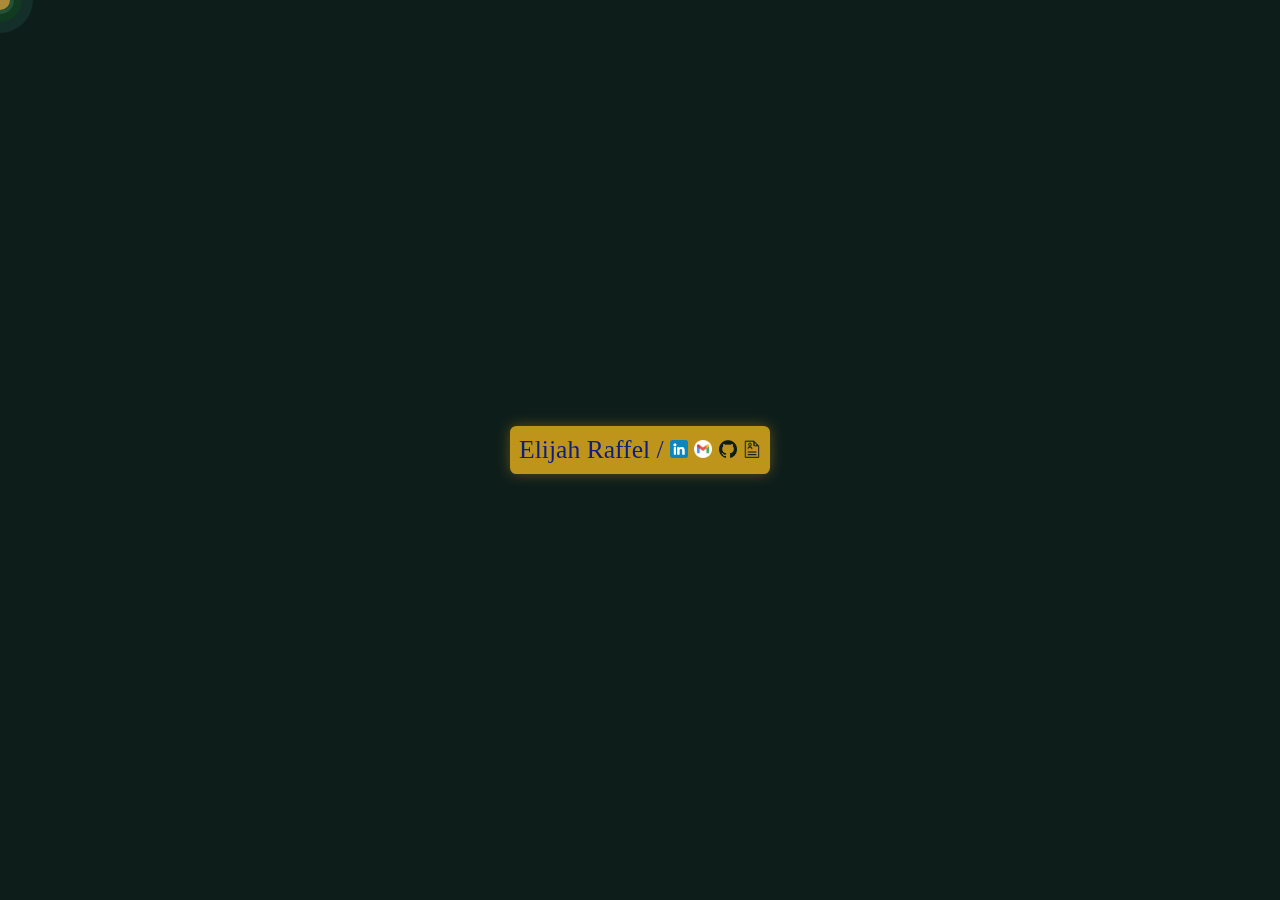
<file: index.html>
<html lang="en">
  <head>
    <meta charset="utf-8" />
    <!--imports outside code-->
    <script src="https://s3-us-west-2.amazonaws.com/s.cdpn.io/16327/gsap-latest-beta.min.js"></script>
    <script src="https://codepen.io/carolineartz/pen/abzLQoQ"></script>
    <!--is supposted to set up the correct scale but doesnt work-->
    <meta name="viewport" content="width=device-width, intitial-scal=1.0" />
    <!--gives a description to the website-->
    <meta name="description" content="Elijah Raffel / Linkedin Email Github" />
    <!--Puts the name at the top of the file-->
    <title>Elijah Raffel</title>
    <!--Puts the icon at the webtab-->
    <link rel="icon" href="logo.png" />
    <!--links the website to the formating file-->
    <link id="stylesheet" rel="stylesheet" type="text/css" href="" />
    <!-- <link rel="stylesheet" href="format.css" /> -->
    <style>
      body {
        background-color: #0d1d1a;
        -webkit-appearance: none;
        -moz-appearance: none;
        appearance: none;
      }
    </style>
  </head>

  <body>
    <script src="device.js"></script>
    <!--cursor code-->
    <div class="cursor"></div>
    <div class="shape shape-1"></div>
    <div class="shape shape-2"></div>
    <div class="shape shape-3"></div>
    <!-- background animations-->
    <div class="container">
      <!--creates the bubbles-->
      <div class="bubble"></div>
      <div class="bubble"></div>
      <div class="bubble"></div>
      <div class="bubble"></div>
      <div class="bubble"></div>
      <div class="bubble"></div>
      <div class="bubble"></div>
      <div class="bubble"></div>
      <div class="bubble"></div>
      <div class="bubble"></div>
      <div class="bubble"></div>
      <div class="bubble"></div>
      <div class="bubble"></div>
      <div class="bubble"></div>
      <div class="bubble"></div>
      <div class="bubble"></div>
      <div class="bubble"></div>
      <div class="bubble"></div>
      <div class="bubble"></div>
      <div class="bubble"></div>
      <div class="bubble"></div>
      <div class="bubble"></div>
      <div class="bubble"></div>
      <div class="bubble"></div>
      <div class="bubble"></div>
      <div class="bubble"></div>
      <div class="bubble"></div>
      <div class="bubble"></div>
      <div class="bubble"></div>
      <div class="bubble"></div>
      <div class="bubble"></div>
      <div class="bubble"></div>
      <div class="bubble"></div>
      <div class="bubble"></div>
      <div class="bubble"></div>
      <div class="bubble"></div>
      <div class="bubble"></div>
      <div class="bubble"></div>
      <div class="bubble"></div>
      <div class="bubble"></div>
      <div class="bubble"></div>
      <div class="bubble"></div>
      <div class="bubble"></div>
      <div class="bubble"></div>
      <div class="bubble"></div>
      <div class="bubble"></div>
      <div class="bubble"></div>
      <div class="bubble"></div>
      <div class="bubble"></div>
      <div class="bubble"></div>

      <!--content-->
      <p>
        <!--shows my name in bold-->
        Elijah Raffel /
        <!--all of my links-->
        <a href="https://linkedin.com/in/Elijah-Raffel/" target="_blank">
          <img src="contact/linkedin.png" style="width: 1.4vw; min-width: 12px"
        /></a>
        <a href="mailto:elijah.raffel@gmail.com" target="_blank">
          <img src="contact/gmail.png" style="width: 1.4vw; min-width: 12px"
        /></a>
        <a href="https://github.com/Elijah-Raffel" target="_blank">
          <img src="contact/github.png" style="width: 1.4vw; min-width: 12px"
        /></a>
        <a href="resume.html" target="_blank">
          <img
            src="contact/resume.png"
            style="width: 1.4vw; min-width: 12px"
            alt="Resume"
            title="View my Resume"
          />
        </a>
      </p>
    </div>
  </body>
</html>
</file>
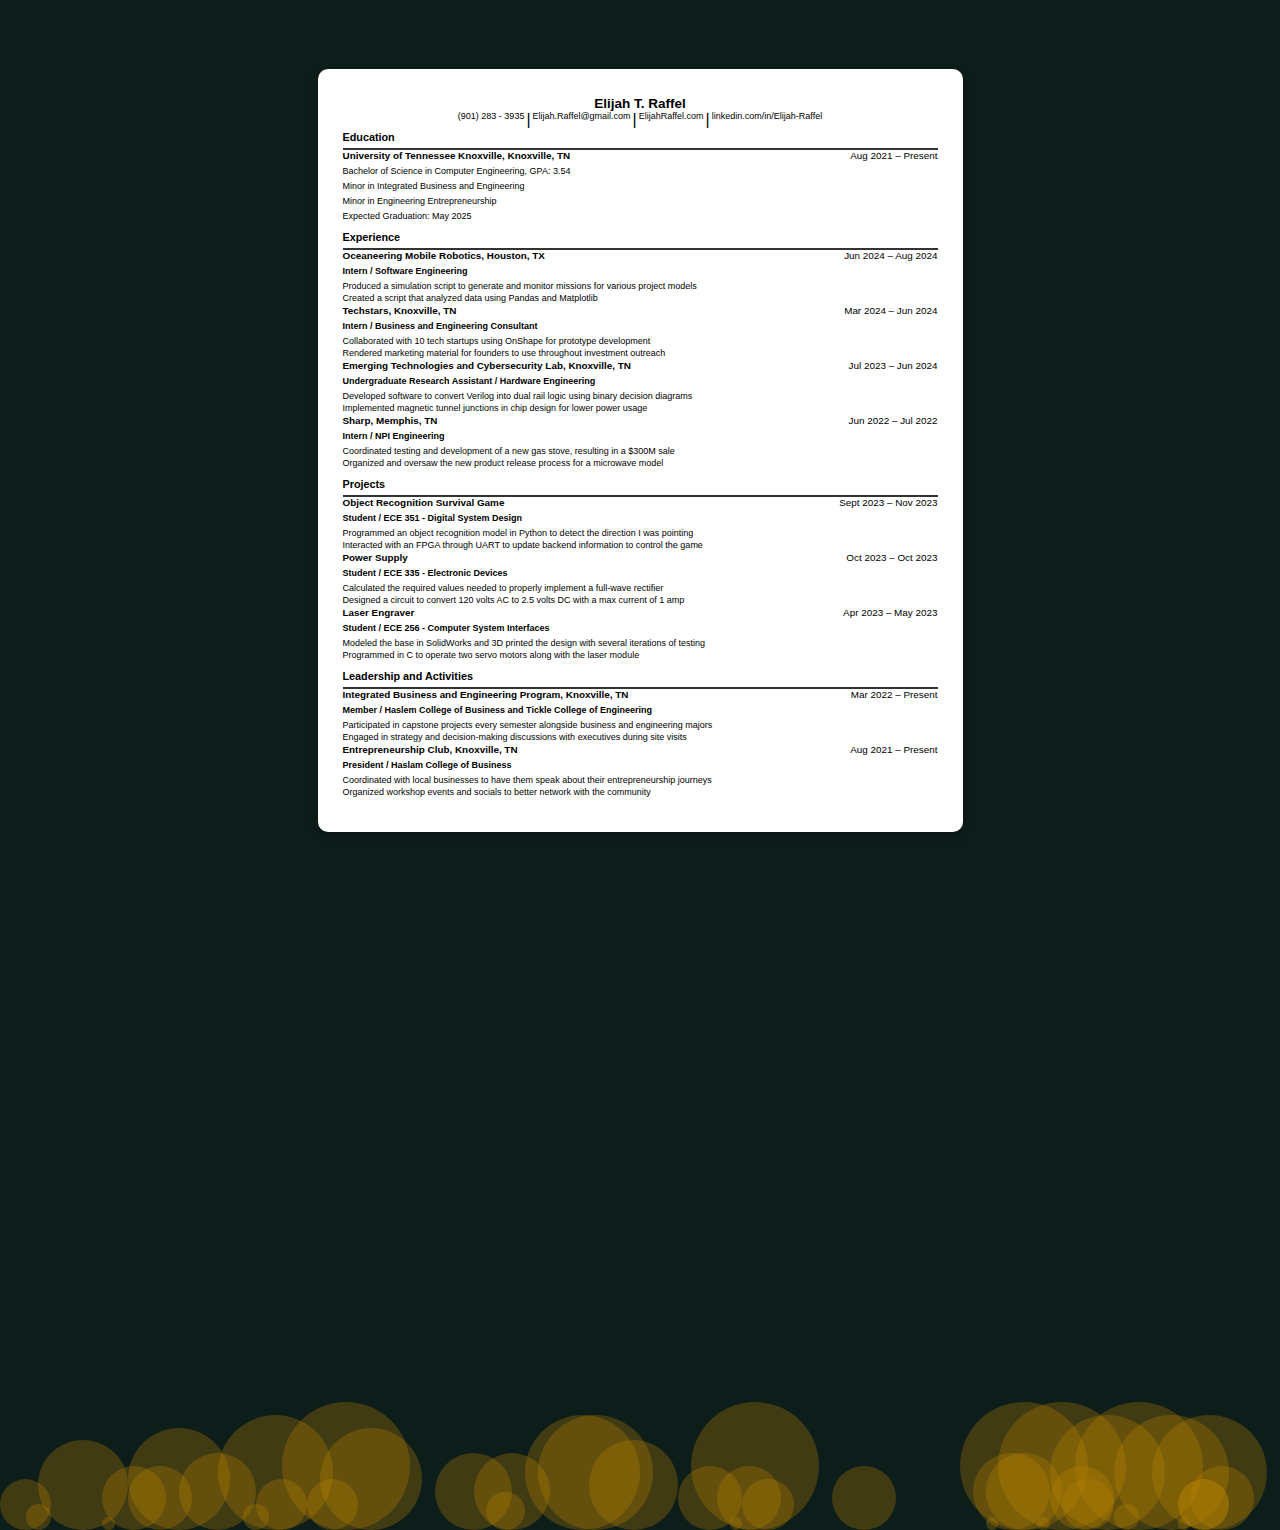
<file: resume.html>
<!DOCTYPE html>
<html lang="en">
  <head>
    <meta charset="UTF-8" />
    <script src="https://s3-us-west-2.amazonaws.com/s.cdpn.io/16327/gsap-latest-beta.min.js"></script>
    <meta name="viewport" content="width=device-width, initial-scale=1.0" />
    <link rel="stylesheet" href="animation.css" />
    <title>Elijah T. Raffel - Resume</title>
    <style>
      :root {
        --padding-small: 2px; /* Small padding */
        --padding-medium: 5px; /* Medium padding */
        --padding-large: 10px; /* Large padding */
        --font-size-base: 1vh; /* Base font size */
        --font-size-h1: 1.5vh; /* Header 1 font size */
        --font-size-h2: 1.2vh; /* Header 2 font size */
        --font-size-h3: 1.1vh; /* Header 3 font size */
        --container-bg: #ffffff; /* White background for the inner container */
        --wrapper-bg: #0d1d1a; /* Yellow background for the wrapper */
      }

      /* Disable scrolling */
      html,
      body {
        margin: 0;
        padding: 0;
        overflow: hidden; /* Disable both horizontal and vertical scrolling */
      }

      body {
        font-family: Arial, sans-serif;
        background-color: var(--wrapper-bg); /* Full screen yellow background */
        display: flex;
        justify-content: center;
        align-items: center;
        height: 100vh;
      }

      .wrapper {
        background-color: var(--wrapper-bg);
        width: 100%;
        height: 100%;
        display: flex;
        justify-content: center;
        align-items: center;
      }

      .container {
        background-color: var(--container-bg);
        padding: 25px;
        width: 595px;
        max-height: 1000px;
        box-shadow: 0 4px 8px rgba(0, 0, 0, 0.2);
        border-radius: 10px;
      }

      h1,
      h2,
      h3,
      p,
      ul {
        margin: 0;
        padding: 0;
      }

      header {
        text-align: center;
        margin-top: var(--padding-small);
      }

      h1 {
        font-size: var(--font-size-h1);
        font-weight: bold;
      }

      h2 {
        font-size: var(--font-size-h2);
        border-bottom: 2px solid #333;
        padding-bottom: var(--padding-medium);
        margin-top: var(--padding-small);
      }

      h3 {
        font-size: var(--font-size-h3);
        font-weight: bold;
        margin: 0;
      }

      p {
        margin: var(--padding-medium) 0;
        font-size: var(--font-size-base);
      }

      .contact-info {
        display: flex;
        justify-content: center;
        gap: var(--padding-small);
      }

      .contact-info a {
        text-decoration: none;
        color: #000000;
        font-size: var(--font-size-base);
      }

      .section {
        margin-bottom: var(--padding-large);
      }

      .flex-row {
        display: flex;
        justify-content: space-between;
        align-items: center;
      }

      span {
        font-size: 1.1vh;
      }

      ul {
        list-style-type: none;
        padding: 0;
        font-size: var(--font-size-base);
      }

      ul li {
        margin-bottom: var(--padding-small);
      }

      /* Cursor and shape styles */
      .cursor {
        width: 15px;
        height: 15px;
        border-radius: 50%;
        position: absolute;
        pointer-events: none;
      }

      .shape {
        width: 50px;
        height: 50px;
        border-radius: 50%;
        position: absolute;
        pointer-events: none;
      }

      .shape-1 {
        width: 60px;
        height: 60px;
      }

      .shape-2 {
        width: 40px;
        height: 40px;
      }

      .shape-3 {
        width: 20px;
        height: 20px;
      }

      /* Media query to hide cursor and shapes on mobile devices */
      @media only screen and (max-width: 768px) {
        .cursor,
        .shape {
          display: none;
        }
      }
    </style>
  </head>
  <body>
    <!--cursor code-->
    <div class="cursor"></div>
    <div class="shape shape-1"></div>
    <div class="shape shape-2"></div>
    <div class="shape shape-3"></div>

    <div class="wrapper">
      <div class="bubble"></div>
      <div class="bubble"></div>
      <div class="bubble"></div>
      <div class="bubble"></div>
      <div class="bubble"></div>
      <div class="bubble"></div>
      <div class="bubble"></div>
      <div class="bubble"></div>
      <div class="bubble"></div>
      <div class="bubble"></div>
      <div class="bubble"></div>
      <div class="bubble"></div>
      <div class="bubble"></div>
      <div class="bubble"></div>
      <div class="bubble"></div>
      <div class="bubble"></div>
      <div class="bubble"></div>
      <div class="bubble"></div>
      <div class="bubble"></div>
      <div class="bubble"></div>
      <div class="bubble"></div>
      <div class="bubble"></div>
      <div class="bubble"></div>
      <div class="bubble"></div>
      <div class="bubble"></div>
      <div class="bubble"></div>
      <div class="bubble"></div>
      <div class="bubble"></div>
      <div class="bubble"></div>
      <div class="bubble"></div>
      <div class="bubble"></div>
      <div class="bubble"></div>
      <div class="bubble"></div>
      <div class="bubble"></div>
      <div class="bubble"></div>
      <div class="bubble"></div>
      <div class="bubble"></div>
      <div class="bubble"></div>
      <div class="bubble"></div>
      <div class="bubble"></div>
      <div class="bubble"></div>
      <div class="bubble"></div>
      <div class="bubble"></div>

      <div class="container">
        <header>
          <h1>Elijah T. Raffel</h1>
          <div class="contact-info">
            <a href="tel:+19012833935">(901) 283 - 3935</a> |
            <a href="mailto:Elijah.Raffel@gmail.com">Elijah.Raffel@gmail.com</a>
            |
            <a href="http://ElijahRaffel.com" target="_blank"
              >ElijahRaffel.com</a
            >
            |
            <a href="http://linkedin.com/in/Elijah-Raffel" target="_blank"
              >linkedin.com/in/Elijah-Raffel</a
            >
          </div>
        </header>

        <section class="section">
          <h2>Education</h2>
          <div class="flex-row">
            <h3>University of Tennessee Knoxville, Knoxville, TN</h3>
            <span>Aug 2021 – Present</span>
          </div>
          <p>Bachelor of Science in Computer Engineering, GPA: 3.54</p>
          <p>Minor in Integrated Business and Engineering</p>
          <p>Minor in Engineering Entrepreneurship</p>
          <p>Expected Graduation: May 2025</p>
        </section>

        <section class="section">
          <h2>Experience</h2>
          <div class="flex-row">
            <h3>Oceaneering Mobile Robotics, Houston, TX</h3>
            <span>Jun 2024 – Aug 2024</span>
          </div>
          <p><strong>Intern / Software Engineering</strong></p>
          <ul>
            <li>
              Produced a simulation script to generate and monitor missions for
              various project models
            </li>
            <li>
              Created a script that analyzed data using Pandas and Matplotlib
            </li>
          </ul>

          <div class="flex-row">
            <h3>Techstars, Knoxville, TN</h3>
            <span>Mar 2024 – Jun 2024</span>
          </div>
          <p><strong>Intern / Business and Engineering Consultant</strong></p>
          <ul>
            <li>
              Collaborated with 10 tech startups using OnShape for prototype
              development
            </li>
            <li>
              Rendered marketing material for founders to use throughout
              investment outreach
            </li>
          </ul>

          <div class="flex-row">
            <h3>Emerging Technologies and Cybersecurity Lab, Knoxville, TN</h3>
            <span>Jul 2023 – Jun 2024</span>
          </div>
          <p>
            <strong
              >Undergraduate Research Assistant / Hardware Engineering</strong
            >
          </p>
          <ul>
            <li>
              Developed software to convert Verilog into dual rail logic using
              binary decision diagrams
            </li>
            <li>
              Implemented magnetic tunnel junctions in chip design for lower
              power usage
            </li>
          </ul>

          <div class="flex-row">
            <h3>Sharp, Memphis, TN</h3>
            <span>Jun 2022 – Jul 2022</span>
          </div>
          <p><strong>Intern / NPI Engineering</strong></p>
          <ul>
            <li>
              Coordinated testing and development of a new gas stove, resulting
              in a $300M sale
            </li>
            <li>
              Organized and oversaw the new product release process for a
              microwave model
            </li>
          </ul>
        </section>

        <section class="section">
          <h2>Projects</h2>
          <div class="flex-row">
            <h3>Object Recognition Survival Game</h3>
            <span>Sept 2023 – Nov 2023</span>
          </div>
          <p><strong>Student / ECE 351 - Digital System Design</strong></p>
          <ul>
            <li>
              Programmed an object recognition model in Python to detect the
              direction I was pointing
            </li>
            <li>
              Interacted with an FPGA through UART to update backend information
              to control the game
            </li>
          </ul>

          <div class="flex-row">
            <h3>Power Supply</h3>
            <span>Oct 2023 – Oct 2023</span>
          </div>
          <p><strong>Student / ECE 335 - Electronic Devices</strong></p>
          <ul>
            <li>
              Calculated the required values needed to properly implement a
              full-wave rectifier
            </li>
            <li>
              Designed a circuit to convert 120 volts AC to 2.5 volts DC with a
              max current of 1 amp
            </li>
          </ul>

          <div class="flex-row">
            <h3>Laser Engraver</h3>
            <span>Apr 2023 – May 2023</span>
          </div>
          <p><strong>Student / ECE 256 - Computer System Interfaces</strong></p>
          <ul>
            <li>
              Modeled the base in SolidWorks and 3D printed the design with
              several iterations of testing
            </li>
            <li>
              Programmed in C to operate two servo motors along with the laser
              module
            </li>
          </ul>
        </section>

        <section class="section">
          <h2>Leadership and Activities</h2>
          <div class="flex-row">
            <h3>Integrated Business and Engineering Program, Knoxville, TN</h3>
            <span>Mar 2022 – Present</span>
          </div>
          <p>
            <strong
              >Member / Haslem College of Business and Tickle College of
              Engineering</strong
            >
          </p>
          <ul>
            <li>
              Participated in capstone projects every semester alongside
              business and engineering majors
            </li>
            <li>
              Engaged in strategy and decision-making discussions with
              executives during site visits
            </li>
          </ul>

          <div class="flex-row">
            <h3>Entrepreneurship Club, Knoxville, TN</h3>
            <span>Aug 2021 – Present</span>
          </div>
          <p><strong>President / Haslam College of Business</strong></p>
          <ul>
            <li>
              Coordinated with local businesses to have them speak about their
              entrepreneurship journeys
            </li>
            <li>
              Organized workshop events and socials to better network with the
              community
            </li>
          </ul>
        </section>
      </div>
    </div>
    <script>
      // Mouse move code
      document.body.addEventListener("mousemove", (evt) => {
        const mouseX = evt.clientX;
        const mouseY = evt.clientY;

        // Set the position of the cursor
        gsap.set(".cursor", {
          x: mouseX,
          y: mouseY,
        });

        // Animate the position of the shapes with staggered motion
        gsap.to(".shape", {
          x: mouseX,
          y: mouseY,
          stagger: -0.1, // Negative stagger for delayed movement effect
        });
      });
    </script>
  </body>
</html>
</file>
<file: animation.css>
/* Animation CSS */

:root {
  --outer_circle: #142f2a;
  --middle_circle: #103b20;
  --inner_circle: #255134;
  --background: #0d1d1a;
  --text_color: #000075;
  --boarder: #bb8600;
  --shadow: #523a00;
  --cursor: #ac8b38;
}

/* Removes the default cursor */
body,
body * {
  cursor: none;
}

/* Creates the cursor circle */
.cursor {
  position: fixed;
  background: var(--cursor);
  width: 20px;
  height: 20px;
  margin: -1150px 0 0 -2400px;
  border-radius: 50%;
  will-change: transform;
  -webkit-user-select: none;
  -moz-user-select: none;
  -ms-user-select: none;
  user-select: none;
  pointer-events: none;
  z-index: 10000;
}

/*creates shape of cursor*/
.shape {
  will-change: transform;
  position: absolute;
  border-radius: 50%;
}
/*creates outercircle*/
.shape.shape-1 {
  background: var(--outer_circle);
  width: 66px;
  height: 66px;
  margin: -1150px 0 0 -2400px;
  z-index: 2; /* Ensure bubbles go behind the container */
}
/*creates middle circle*/
.shape.shape-2 {
  background: var(--middle_circle);
  width: 44px;
  height: 44px;
  margin: -1150px 0 0 -2400px;
  z-index: 3; /* Ensure bubbles go behind the container */
}
/*creates inner circle*/
.shape.shape-3 {
  background: var(--inner_circle);
  width: 28px;
  height: 28px;
  margin: -1150px 0 0 -2400px;
  z-index: 4; /* Ensure bubbles go behind the container */
}

/* Defines bubbles and animation */
.bubble {
  position: absolute;
  left: var(--bubble-left-offset);
  bottom: -70vh;
  display: flex;
  width: var(--bubble-radius);
  height: var(--bubble-radius);
  border-radius: 50%;
  animation: float-up var(--bubble-float-duration) var(--bubble-float-delay)
    ease-in infinite;
  z-index: -1; /* Ensure bubbles go behind the container */
}

.container {
  z-index: 1; /* Ensure the container is on top */
}

.wrapper {
  z-index: -2; /* Ensure the container is on top */
}

.bubble::before {
  position: absolute;
  content: "";
  top: 0;
  left: 0;
  width: 100%;
  height: 100%;
  background: #bb86004b; /* Bubble color */
  border-radius: inherit;
  animation: var(--bubble-sway-type) var(--bubble-sway-duration)
    var(--bubble-sway-delay) ease-in-out alternate infinite;
}

.bubble:nth-child(0) {
  --bubble-left-offset: 58vw;
  --bubble-radius: 10vw;
  --bubble-float-duration: 12s;
  --bubble-sway-duration: 4s;
  --bubble-float-delay: 4s;
  --bubble-sway-delay: 4s;
  --bubble-sway-type: sway-right-to-left;
}
.bubble:nth-child(1) {
  --bubble-left-offset: 14vw;
  --bubble-radius: 6vw;
  --bubble-float-duration: 10s;
  --bubble-sway-duration: 5s;
  --bubble-float-delay: 3s;
  --bubble-sway-delay: 2s;
  --bubble-sway-type: sway-left-to-right;
}
.bubble:nth-child(2) {
  --bubble-left-offset: 82vw;
  --bubble-radius: 9vw;
  --bubble-float-duration: 10s;
  --bubble-sway-duration: 5s;
  --bubble-float-delay: 1s;
  --bubble-sway-delay: 3s;
  --bubble-sway-type: sway-left-to-right;
}
.bubble:nth-child(3) {
  --bubble-left-offset: 84vw;
  --bubble-radius: 10vw;
  --bubble-float-duration: 9s;
  --bubble-sway-duration: 5s;
  --bubble-float-delay: 2s;
  --bubble-sway-delay: 3s;
  --bubble-sway-type: sway-right-to-left;
}
.bubble:nth-child(4) {
  --bubble-left-offset: 77vw;
  --bubble-radius: 1vw;
  --bubble-float-duration: 12s;
  --bubble-sway-duration: 4s;
  --bubble-float-delay: 4s;
  --bubble-sway-delay: 0s;
  --bubble-sway-type: sway-right-to-left;
}
.bubble:nth-child(5) {
  --bubble-left-offset: 42vw;
  --bubble-radius: 9vw;
  --bubble-float-duration: 9s;
  --bubble-sway-duration: 5s;
  --bubble-float-delay: 4s;
  --bubble-sway-delay: 1s;
  --bubble-sway-type: sway-left-to-right;
}
.bubble:nth-child(6) {
  --bubble-left-offset: 57vw;
  --bubble-radius: 1vw;
  --bubble-float-duration: 12s;
  --bubble-sway-duration: 4s;
  --bubble-float-delay: 1s;
  --bubble-sway-delay: 4s;
  --bubble-sway-type: sway-left-to-right;
}
.bubble:nth-child(7) {
  --bubble-left-offset: 83vw;
  --bubble-radius: 4vw;
  --bubble-float-duration: 11s;
  --bubble-sway-duration: 6s;
  --bubble-float-delay: 0s;
  --bubble-sway-delay: 1s;
  --bubble-sway-type: sway-left-to-right;
}
.bubble:nth-child(8) {
  --bubble-left-offset: 3vw;
  --bubble-radius: 7vw;
  --bubble-float-duration: 6s;
  --bubble-sway-duration: 4s;
  --bubble-float-delay: 1s;
  --bubble-sway-delay: 2s;
  --bubble-sway-type: sway-right-to-left;
}
.bubble:nth-child(9) {
  --bubble-left-offset: 20vw;
  --bubble-radius: 4vw;
  --bubble-float-duration: 12s;
  --bubble-sway-duration: 5s;
  --bubble-float-delay: 2s;
  --bubble-sway-delay: 4s;
  --bubble-sway-type: sway-right-to-left;
}
.bubble:nth-child(10) {
  --bubble-left-offset: 92vw;
  --bubble-radius: 4vw;
  --bubble-float-duration: 10s;
  --bubble-sway-duration: 4s;
  --bubble-float-delay: 2s;
  --bubble-sway-delay: 2s;
  --bubble-sway-type: sway-left-to-right;
}
.bubble:nth-child(11) {
  --bubble-left-offset: 0vw;
  --bubble-radius: 4vw;
  --bubble-float-duration: 7.5s;
  --bubble-sway-duration: 6s;
  --bubble-float-delay: 0s;
  --bubble-sway-delay: 4s;
  --bubble-sway-type: sway-left-to-right;
}
.bubble:nth-child(12) {
  --bubble-left-offset: 46vw;
  --bubble-radius: 7vw;
  --bubble-float-duration: 8s;
  --bubble-sway-duration: 6s;
  --bubble-float-delay: 0s;
  --bubble-sway-delay: 4s;
  --bubble-sway-type: sway-right-to-left;
}
.bubble:nth-child(13) {
  --bubble-left-offset: 90vw;
  --bubble-radius: 9vw;
  --bubble-float-duration: 6s;
  --bubble-sway-duration: 4s;
  --bubble-float-delay: 4s;
  --bubble-sway-delay: 3s;
  --bubble-sway-type: sway-left-to-right;
}
.bubble:nth-child(14) {
  --bubble-left-offset: 25vw;
  --bubble-radius: 8vw;
  --bubble-float-duration: 11s;
  --bubble-sway-duration: 6s;
  --bubble-float-delay: 2s;
  --bubble-sway-delay: 1s;
  --bubble-sway-type: sway-right-to-left;
}
.bubble:nth-child(15) {
  --bubble-left-offset: 8vw;
  --bubble-radius: 5vw;
  --bubble-float-duration: 6s;
  --bubble-sway-duration: 5s;
  --bubble-float-delay: 0s;
  --bubble-sway-delay: 2s;
  --bubble-sway-type: sway-left-to-right;
}
.bubble:nth-child(16) {
  --bubble-left-offset: 10vw;
  --bubble-radius: 5vw;
  --bubble-float-duration: 8s;
  --bubble-sway-duration: 6s;
  --bubble-float-delay: 0s;
  --bubble-sway-delay: 0s;
  --bubble-sway-type: sway-left-to-right;
}
.bubble:nth-child(17) {
  --bubble-left-offset: 87vw;
  --bubble-radius: 9vw;
  --bubble-float-duration: 6s;
  --bubble-sway-duration: 4s;
  --bubble-float-delay: 0s;
  --bubble-sway-delay: 3s;
  --bubble-sway-type: sway-left-to-right;
}
.bubble:nth-child(18) {
  --bubble-left-offset: 76vw;
  --bubble-radius: 6vw;
  --bubble-float-duration: 6s;
  --bubble-sway-duration: 5s;
  --bubble-float-delay: 3s;
  --bubble-sway-delay: 1s;
  --bubble-sway-type: sway-right-to-left;
}
.bubble:nth-child(19) {
  --bubble-left-offset: 37vw;
  --bubble-radius: 6vw;
  --bubble-float-duration: 9s;
  --bubble-sway-duration: 6s;
  --bubble-float-delay: 0s;
  --bubble-sway-delay: 4s;
  --bubble-sway-type: sway-right-to-left;
}
.bubble:nth-child(20) {
  --bubble-left-offset: 8vw;
  --bubble-radius: 1vw;
  --bubble-float-duration: 7s;
  --bubble-sway-duration: 4s;
  --bubble-float-delay: 4s;
  --bubble-sway-delay: 4s;
  --bubble-sway-type: sway-right-to-left;
}
.bubble:nth-child(21) {
  --bubble-left-offset: 24vw;
  --bubble-radius: 4vw;
  --bubble-float-duration: 8s;
  --bubble-sway-duration: 6s;
  --bubble-float-delay: 4s;
  --bubble-sway-delay: 3s;
  --bubble-sway-type: sway-right-to-left;
}
.bubble:nth-child(22) {
  --bubble-left-offset: 58vw;
  --bubble-radius: 4vw;
  --bubble-float-duration: 7s;
  --bubble-sway-duration: 5s;
  --bubble-float-delay: 0s;
  --bubble-sway-delay: 3s;
  --bubble-sway-type: sway-right-to-left;
}
.bubble:nth-child(23) {
  --bubble-left-offset: 81vw;
  --bubble-radius: 1vw;
  --bubble-float-duration: 6s;
  --bubble-sway-duration: 5s;
  --bubble-float-delay: 4s;
  --bubble-sway-delay: 1s;
  --bubble-sway-type: sway-left-to-right;
}
.bubble:nth-child(24) {
  --bubble-left-offset: 92vw;
  --bubble-radius: 1vw;
  --bubble-float-duration: 7s;
  --bubble-sway-duration: 4s;
  --bubble-float-delay: 0s;
  --bubble-sway-delay: 3s;
  --bubble-sway-type: sway-left-to-right;
}
.bubble:nth-child(25) {
  --bubble-left-offset: 54vw;
  --bubble-radius: 10vw;
  --bubble-float-duration: 9s;
  --bubble-sway-duration: 4s;
  --bubble-float-delay: 1s;
  --bubble-sway-delay: 0s;
  --bubble-sway-type: sway-left-to-right;
}
.bubble:nth-child(26) {
  --bubble-left-offset: 38vw;
  --bubble-radius: 3vw;
  --bubble-float-duration: 12s;
  --bubble-sway-duration: 4s;
  --bubble-float-delay: 1s;
  --bubble-sway-delay: 4s;
  --bubble-sway-type: sway-left-to-right;
}
.bubble:nth-child(27) {
  --bubble-left-offset: 34vw;
  --bubble-radius: 6vw;
  --bubble-float-duration: 8s;
  --bubble-sway-duration: 6s;
  --bubble-float-delay: 1s;
  --bubble-sway-delay: 4s;
  --bubble-sway-type: sway-right-to-left;
}
.bubble:nth-child(28) {
  --bubble-left-offset: 2vw;
  --bubble-radius: 2vw;
  --bubble-float-duration: 6s;
  --bubble-sway-duration: 5s;
  --bubble-float-delay: 4s;
  --bubble-sway-delay: 4s;
  --bubble-sway-type: sway-right-to-left;
}
.bubble:nth-child(29) {
  --bubble-left-offset: 17vw;
  --bubble-radius: 9vw;
  --bubble-float-duration: 6s;
  --bubble-sway-duration: 6s;
  --bubble-float-delay: 1s;
  --bubble-sway-delay: 0s;
  --bubble-sway-type: sway-left-to-right;
}
.bubble:nth-child(30) {
  --bubble-left-offset: 82vw;
  --bubble-radius: 5vw;
  --bubble-float-duration: 11s;
  --bubble-sway-duration: 6s;
  --bubble-float-delay: 1s;
  --bubble-sway-delay: 2s;
  --bubble-sway-type: sway-right-to-left;
}
.bubble:nth-child(31) {
  --bubble-left-offset: 87vw;
  --bubble-radius: 2vw;
  --bubble-float-duration: 9s;
  --bubble-sway-duration: 4s;
  --bubble-float-delay: 2s;
  --bubble-sway-delay: 4s;
  --bubble-sway-type: sway-left-to-right;
}
.bubble:nth-child(32) {
  --bubble-left-offset: 65vw;
  --bubble-radius: 5vw;
  --bubble-float-duration: 9s;
  --bubble-sway-duration: 5s;
  --bubble-float-delay: 3s;
  --bubble-sway-delay: 2s;
  --bubble-sway-type: sway-right-to-left;
}
.bubble:nth-child(33) {
  --bubble-left-offset: 75vw;
  --bubble-radius: 10vw;
  --bubble-float-duration: 11s;
  --bubble-sway-duration: 4s;
  --bubble-float-delay: 0s;
  --bubble-sway-delay: 4s;
  --bubble-sway-type: sway-left-to-right;
}
.bubble:nth-child(34) {
  --bubble-left-offset: 77vw;
  --bubble-radius: 6vw;
  --bubble-float-duration: 10s;
  --bubble-sway-duration: 6s;
  --bubble-float-delay: 3s;
  --bubble-sway-delay: 1s;
  --bubble-sway-type: sway-right-to-left;
}
.bubble:nth-child(35) {
  --bubble-left-offset: 93vw;
  --bubble-radius: 5vw;
  --bubble-float-duration: 6s;
  --bubble-sway-duration: 4s;
  --bubble-float-delay: 2s;
  --bubble-sway-delay: 0s;
  --bubble-sway-type: sway-right-to-left;
}
.bubble:nth-child(36) {
  --bubble-left-offset: 22vw;
  --bubble-radius: 10vw;
  --bubble-float-duration: 6s;
  --bubble-sway-duration: 4s;
  --bubble-float-delay: 3s;
  --bubble-sway-delay: 0s;
  --bubble-sway-type: sway-right-to-left;
}
.bubble:nth-child(37) {
  --bubble-left-offset: 56vw;
  --bubble-radius: 5vw;
  --bubble-float-duration: 8s;
  --bubble-sway-duration: 5s;
  --bubble-float-delay: 2s;
  --bubble-sway-delay: 3s;
  --bubble-sway-type: sway-right-to-left;
}
.bubble:nth-child(38) {
  --bubble-left-offset: 92vw;
  --bubble-radius: 4vw;
  --bubble-float-duration: 11s;
  --bubble-sway-duration: 6s;
  --bubble-float-delay: 3s;
  --bubble-sway-delay: 1s;
  --bubble-sway-type: sway-right-to-left;
}
.bubble:nth-child(39) {
  --bubble-left-offset: 10vw;
  --bubble-radius: 8vw;
  --bubble-float-duration: 9s;
  --bubble-sway-duration: 4s;
  --bubble-float-delay: 0s;
  --bubble-sway-delay: 3s;
  --bubble-sway-type: sway-left-to-right;
}
.bubble:nth-child(40) {
  --bubble-left-offset: 53vw;
  --bubble-radius: 5vw;
  --bubble-float-duration: 10s;
  --bubble-sway-duration: 5s;
  --bubble-float-delay: 2s;
  --bubble-sway-delay: 3s;
  --bubble-sway-type: sway-left-to-right;
}
.bubble:nth-child(41) {
  --bubble-left-offset: 41vw;
  --bubble-radius: 9vw;
  --bubble-float-duration: 10s;
  --bubble-sway-duration: 6s;
  --bubble-float-delay: 1s;
  --bubble-sway-delay: 3s;
  --bubble-sway-type: sway-right-to-left;
}
.bubble:nth-child(42) {
  --bubble-left-offset: 19vw;
  --bubble-radius: 2vw;
  --bubble-float-duration: 6s;
  --bubble-sway-duration: 4s;
  --bubble-float-delay: 1s;
  --bubble-sway-delay: 0s;
  --bubble-sway-type: sway-right-to-left;
}
.bubble:nth-child(43) {
  --bubble-left-offset: 78vw;
  --bubble-radius: 10vw;
  --bubble-float-duration: 11s;
  --bubble-sway-duration: 5s;
  --bubble-float-delay: 0s;
  --bubble-sway-delay: 4s;
  --bubble-sway-type: sway-right-to-left;
}
.bubble:nth-child(44) {
  --bubble-left-offset: 95vw;
  --bubble-radius: 9vw;
  --bubble-float-duration: 7s;
  --bubble-sway-duration: 4s;
  --bubble-float-delay: 4s;
  --bubble-sway-delay: 4s;
  --bubble-sway-type: sway-right-to-left;
}
.bubble:nth-child(45) {
  --bubble-left-offset: 34vw;
  --bubble-radius: 2vw;
  --bubble-float-duration: 9s;
  --bubble-sway-duration: 5s;
  --bubble-float-delay: 1s;
  --bubble-sway-delay: 3s;
  --bubble-sway-type: sway-left-to-right;
}
.bubble:nth-child(46) {
  --bubble-left-offset: 71vw;
  --bubble-radius: 10vw;
  --bubble-float-duration: 12s;
  --bubble-sway-duration: 6s;
  --bubble-float-delay: 2s;
  --bubble-sway-delay: 1s;
  --bubble-sway-type: sway-right-to-left;
}
.bubble:nth-child(47) {
  --bubble-left-offset: 66vw;
  --bubble-radius: 9vw;
  --bubble-float-duration: 8s;
  --bubble-sway-duration: 6s;
  --bubble-float-delay: 4s;
  --bubble-sway-delay: 1s;
  --bubble-sway-type: sway-left-to-right;
}
.bubble:nth-child(48) {
  --bubble-left-offset: 42vw;
  --bubble-radius: 2vw;
  --bubble-float-duration: 7s;
  --bubble-sway-duration: 4s;
  --bubble-float-delay: 1s;
  --bubble-sway-delay: 2s;
  --bubble-sway-type: sway-left-to-right;
}
.bubble:nth-child(49) {
  --bubble-left-offset: 56vw;
  --bubble-radius: 6vw;
  --bubble-float-duration: 8s;
  --bubble-sway-duration: 6s;
  --bubble-float-delay: 1s;
  --bubble-sway-delay: 1s;
  --bubble-sway-type: sway-left-to-right;
}
.bubble:nth-child(50) {
  --bubble-left-offset: 23vw;
  --bubble-radius: 8vw;
  --bubble-float-duration: 11s;
  --bubble-sway-duration: 4s;
  --bubble-float-delay: 4s;
  --bubble-sway-delay: 4s;
  --bubble-sway-type: sway-right-to-left;
}

/*creates the animation*/
@keyframes float-up {
  to {
    transform: translateY(-175vh);
  }
}
@keyframes sway-left-to-right {
  from {
    transform: translateX(-80%);
  }
  to {
    transform: translateX(80%);
  }
}
@keyframes sway-right-to-left {
  from {
    transform: translateX(80%);
  }
  to {
    transform: translateX(-80%);
  }
}
</file>
